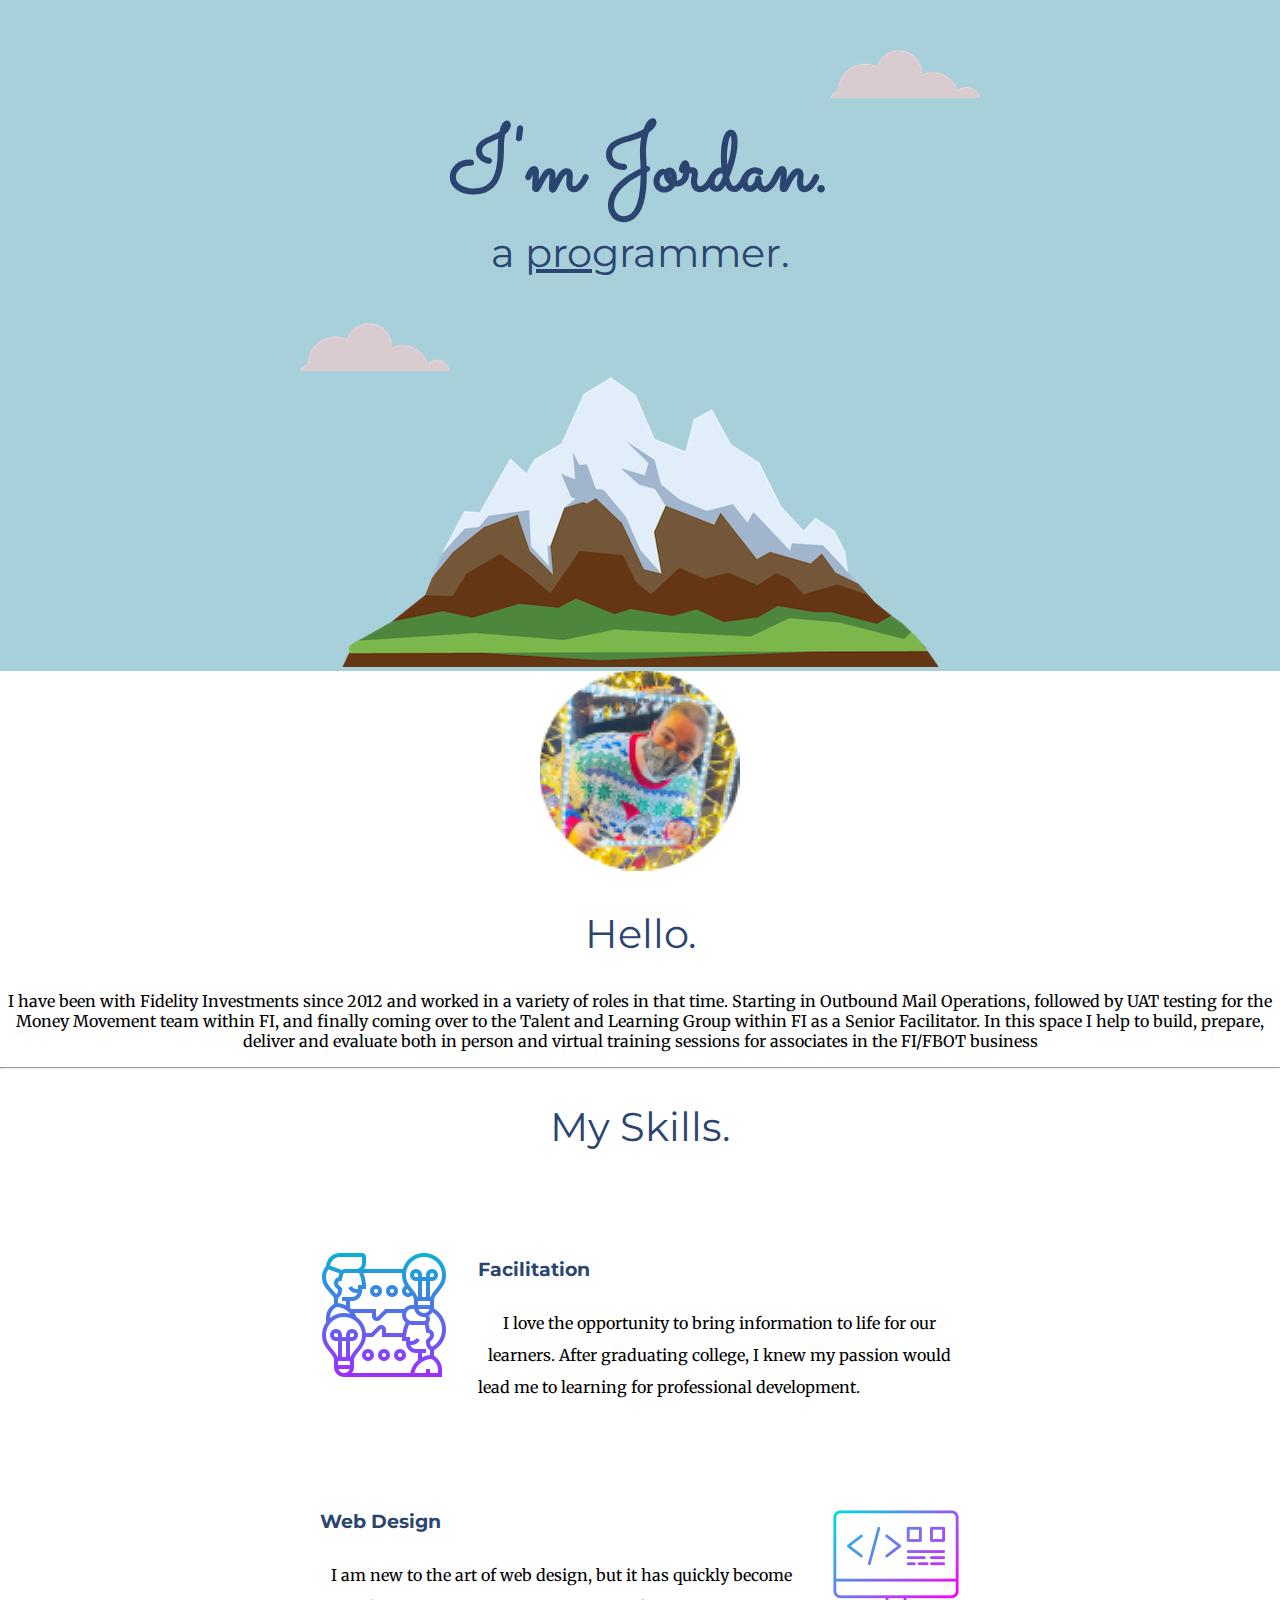
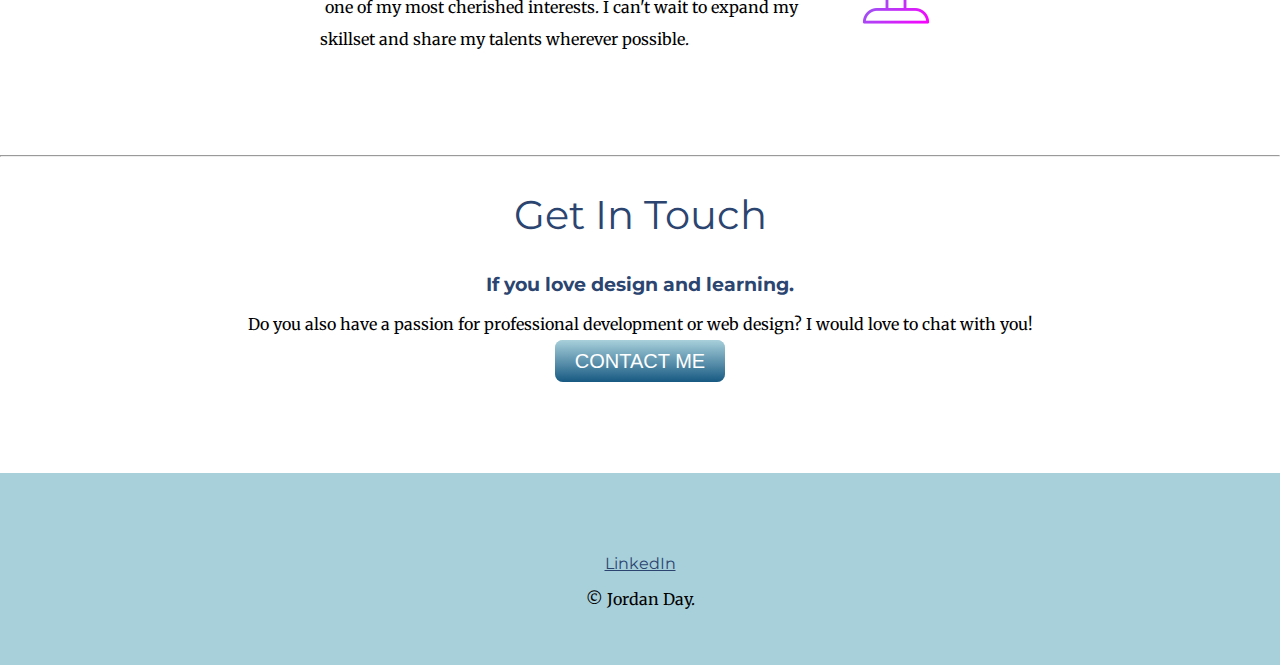
<file: index.html>
<!DOCTYPE html>
<html lang="en" dir="ltr">

<head>
  <meta charset="utf-8">
  <link rel="stylesheet" href="CSS/styles.css">
  <link rel="icon" href="favicon.ico">
  <title>Jordan Day</title>
  <link rel="preconnect" href="https://fonts.googleapis.com">
  <link rel="preconnect" href="https://fonts.gstatic.com" crossorigin>
  <link href="https://fonts.googleapis.com/css2?family=Merriweather&family=Montserrat&family=Sacramento&display=swap" rel="stylesheet">
</head>

<body>
  <div class="top-container">
    <img class="top-cloud" src="images/cloud.png" alt="cloud-img">
    <h1>I'm Jordan.</h1>
    <h2>a <span class="pro">pro</span>grammer.</h2>
    <img class="bottom-cloud" src="images/cloud.png" alt="cloud-img">
    <img src="images/mountain.png" alt="mountain-img">
  </div>
  <div class="middle-container">
    <div class="profile">
    <img src="images/Christmas Lights Circle.png">
      <h2>Hello.</h2>
      <p>I have been with Fidelity Investments since 2012 and worked in a variety
        of roles in that time. Starting in Outbound Mail Operations, followed by UAT testing for the Money Movement team within FI, and finally
        coming over to the Talent and Learning Group within FI as a Senior Facilitator.
        In this space I help to build, prepare, deliver and evaluate both
        in person and virtual training sessions for associates in the FI/FBOT business</p>
    </div>
    <hr>
    <div class="skills">
      <h2>My Skills.</h2>
      <div class="skill-row">
        <img class="ideas-img" src="images/ideas.png" alt="idea-img">
        <h3>Facilitation</h3>
        <p>I love the opportunity to bring information to life for our learners.
       After graduating college, I knew my passion would lead me to learning for professional development.</p>
      </div>
      <div class="skill-row">
        <img class="computer-img" src="images/computer.png" alt="web-development img">
        <h3>Web Design</h3>
        <p>I am new to the art of web design, but it has quickly become one of my most cherished interests. I can't wait to expand my skillset and share my talents wherever possible.</p>
      </div>
    </div>
    <hr>
    <div class="contact-me">
      <h2>Get In Touch</h2>
      <h3>If you love design and learning.</h3>
      <p>Do you also have a passion for professional development or web design? I would love to chat with you! </p>
      <a class="btn" href="mailto:jordann.day@gmail.com">CONTACT ME</a>
    </div>
  </div>


  <div class="bottom-container">
    <a class="footer-link" href="https://www.linkedin.com/in/jordann-day-ba17a3106/">LinkedIn</a>

    <p>© Jordan Day.</p>
  </div>
</body>

</html>
</file>
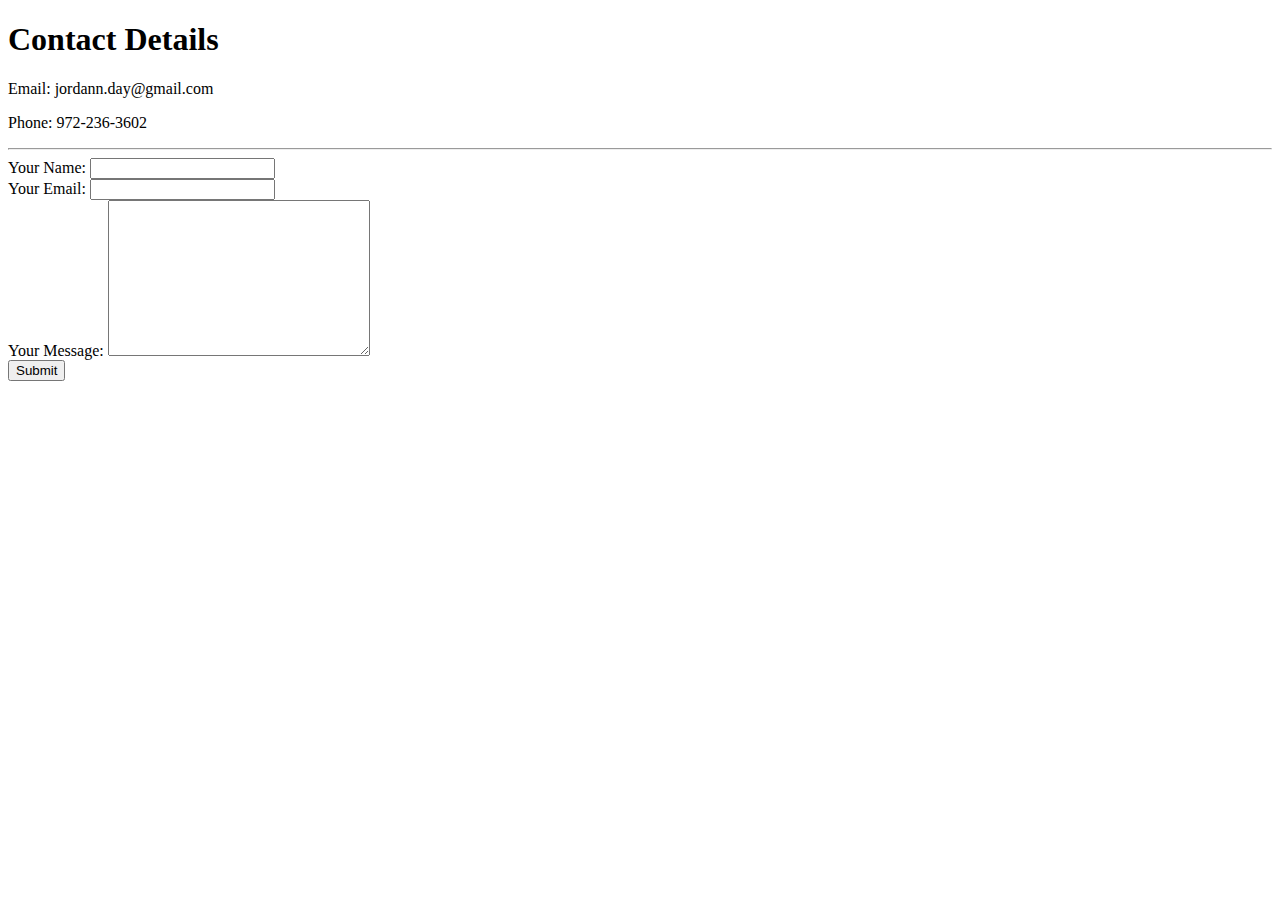
<file: Contact Me.html>
<!DOCTYPE html>
<html lang="en" dir="ltr">

<head>
  <meta charset="utf-8">
  <title>Jordan's Contact Page</title>
</head>

<body>
  <h1>Contact Details</h1>
  <p>Email: jordann.day@gmail.com</p>
  <p>Phone: 972-236-3602</p>
  <hr>
  <form class="" action="mailto:jordann.day@gmail.com" method="post" enctype="text/plain">
    <lab>Your Name:</lab>
    <input type="text" name="yourName" value="">
    <br>
    <Label>Your Email:</Label>
    <input type="email" name="yourEmail" value="">
    <br>
    <Label>Your Message: </Label>
    <textarea name="yourMessage" rows="10" cols="30"></textarea>
    <br>
    <input type="submit">
  </form>
</body>

</html>
</file>
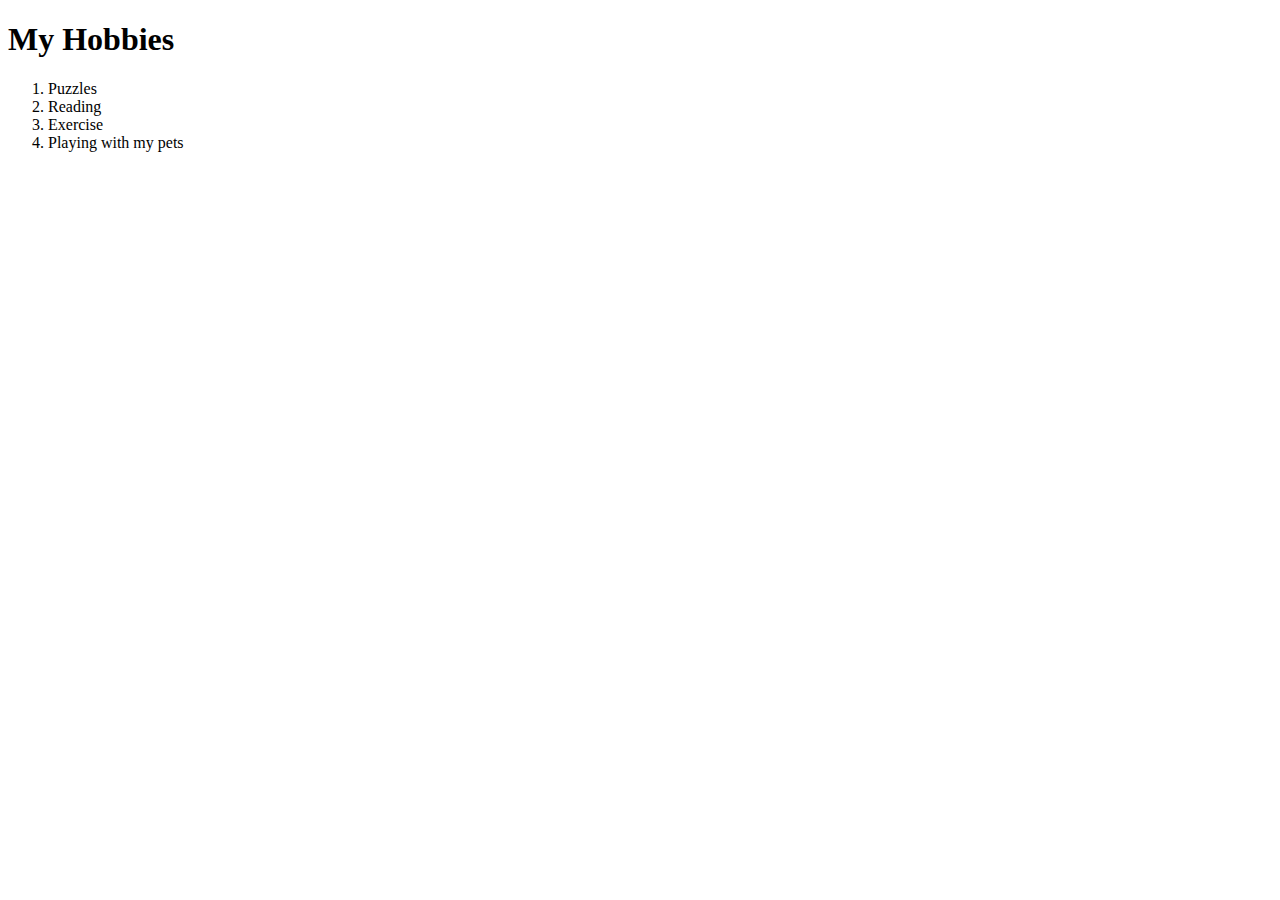
<file: My Hobbies.html>
<!DOCTYPE html>
<html lang="en" dir="ltr">
  <head>
    <meta charset="utf-8">
    <title>Jordan's Hobbies</title>
  </head>
  <body>
    <h1>My Hobbies</h1>
    <ol>
      <li>Puzzles</li>
      <li>Reading</li>
      <li>Exercise</li>
      <li>Playing with my pets</li>
    </ol>
  </body>
</html>
</file>
<file: CSS/styles.css>
body {
  margin: 0;
  text-align: center;
  font-family: 'Merriweather', serif;
}

h1 {
  color:#2B4570;
font-size: 5.625rem;
line-height: .5;
  margin: 50px auto 0 auto;
  font-family: 'Sacramento', cursive;
}
h2{
  color:#2B4570;
  font-family: 'Montserrat', sans-serif;
  font-size: 2.5rem;
  font-weight: normal;
  
}
h3{
  color:#2B4570;
  font-family: 'Montserrat', sans-serif;
}
.top-container {
  background-color: #A8D0DB;
  position: relative;
  padding-top: 100px;
}

.middle-container {

}

.bottom-container {
background-color: #A8D0DB;
margin-top: 100px;
padding: 80px 0 40px;
}
.skill-row{
  width: 50%;
  margin: 100px auto 100px auto;
  text-align-last: left;
  line-height: 2;
}
.ideas-img{
  width: 20%;
  float: left;
  margin-right: 30px;
}
.computer-img{
  width: 20%;
  float: right;
  margin-left: 30px;
}
.pro{
  text-decoration: underline;
}
.top-cloud{
  position: absolute;
  right: 300px;
  top:50px;
}
.bottom-cloud{
  position: absolute;
  left: 300px;
  bottom: 300px;
}
.btn {
  background: #A8D0DB;
  background-image: -webkit-linear-gradient(top, #A8D0DB, #175982);
  background-image: -moz-linear-gradient(top, #A8D0DB, #175982);
  background-image: -ms-linear-gradient(top, #A8D0DB, #175982);
  background-image: -o-linear-gradient(top, #A8D0DB, #175982);
  background-image: linear-gradient(to bottom, #A8D0DB, #175982);
  -webkit-border-radius: 8;
  -moz-border-radius: 8;
  border-radius: 8px;
  font-family: Arial;
  color: #ffffff;
  font-size: 20px;
  padding: 10px 20px 10px 20px;
  text-decoration: none;
}
.contact-me{
  margin: auto;
}
a{
color: #2B4570;
font-family: 'Montserrat', sans-serif;
}
.ideas{
  width: 20%;
  height: 20%;
}
}
</file>
